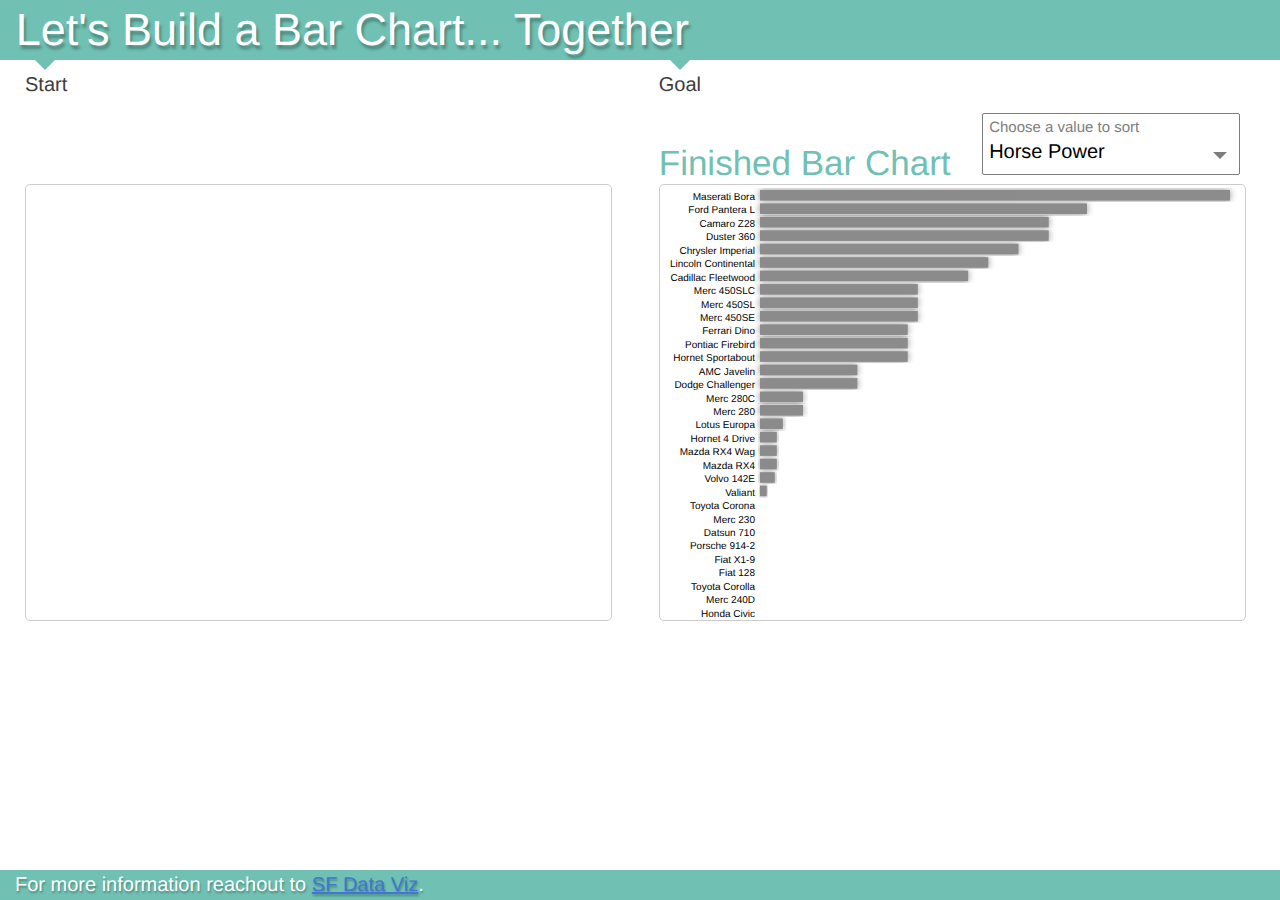
<file: bar-chart-together/index.html>
<!DOCTYPE html>
<html>
	<head>
		<meta charset="utf-8">
		<title>Let's Make a Bar Chart</title>

		<link rel="stylesheet" href="libs/cutestrap/css/cutestrap.css">
		<script type="text/javascript" src="libs/jquery-ui/external/jquery/jquery.js"></script>
		<script type="text/javascript" src="libs/d3-3.5.16/d3.min.js"></script>

		<style>
/* Great color palette:
   ["#35AD80", "#F9F9F9", "#272A2A", "#CACBCD", "#D1EADF", "#A6A4A6", "#A0CBBA"];

		Font ideas from:
		https://medium.com/@erikdkennedy/7-rules-for-creating-gorgeous-ui-part-2-430de537ba96#.luitojgsv
*/

			h1 {
				padding-left: .35em;
			}
			header {
				background-color: #70C1B3;
			}
			/* How the sticky footer works
			http://matthewjamestaylor.com/blog/keeping-footers-at-the-bottom-of-the-page
			*/
			#start-triangle {
				padding-left: 35px;
				display: inline-block;
				position: absolute;
			}
			#finish-triangle {
				padding-left: 670px;
				display: inline-block;
				position: absolute;
			}
			#container {
			   min-height:100%;
			   /* position:relative; */
			}
			#start {
				margin-left: 25px;
			}
			#goal h3 {
				padding: 34px 0px 5px 0px;
				color: #70C1B3;
			}
			.select {
		    width: 258px;
			}
			h6 {
				margin-top: 5px;
				padding: 5px 0px 15px 0px;
			}
			html,
			body {
			   margin:0;
			   padding:0;
			   height:100%;
			}
			header {
				background:#70C1B3;
				color: #fff;
				text-shadow: 2px 4px 3px rgba(0,0,0,0.3);
			}
			form {
				padding: 0px;
			}
			label {
				margin-bottom: 0px;
				padding-top: 0px;
			}
			footer {
				padding-left: 15px;
				position:absolute;
				bottom:0;
				width:100%;
				height:30px;   /* Height of the footer */
				background:#70C1B3;
				color: #fff;
				text-shadow: 1px 2px 2px rgba(0,0,0,0.3);
			}
		</style>
	</head>
	<body>
		<section id="container">

			<header>
				<h1>Let's Build a Bar Chart... Together</h1>
			</header>

			<body class="grid">

				<img id="start-triangle" src="images/triangle.svg">

				<img id="finish-triangle" src="images/triangle.svg">

				<section class="grid workspace">

					<div id="start" class="column">

						<div>
							<h6 style="padding-bottom: 84px">Start</h6>
						</div>

					</div>

					<div id="goal" class="column">

						<div class="column">
							<h6>Goal</h6>
						</div>

						<section class="grid">
							<div class="column">
								<h3>Finished Bar Chart</h3>
							</div>

							<div class="column">
								<!-- These are just like parameters in Tableau -->
								<form>

									<label class="select">
										<select  id="goalSelection" name="goalSelection">
											<option value="horsePower" selected>Horse Power</option>
											<option value="carburetors">Carburetors</option>
											<option value="cylinders">Cylinders</option>
											<option value="displacement">Displacement</option>
											<option value="gears">Gears</option>
											<option value="mpg">Miles per Gallon</option>
											<option value="qt">Quarter Mile</option>
											<option value="wt">Weight</option>
										</select>

										<span class="select__label" for="select">Choose a value to sort</span>
									</label>

								</form>

							</div>
						</section>

					</div>

				</section>

			</body>
			<footer>
				For more information reachout to <a href="mailto:SFdataviz@slalom.com">SF Data Viz</a>.
			</footer>
		</section>
</html>

		<script>

		// funPalette = ["#50514F", "#F25F5C", "#FFE066", "#247BA0", "#70C1B3"]

			// Bring in the select menu from the jQuery library
		  // $(function() {
		  //   $("#goalSelection").selectmenu();
		 	// });

		  // These variable will help up position the charts
			var margin = {top: 40, right: 15, bottom: 0, left: 100};
			var height = 475 - margin.top - margin.bottom;
			var width = 700 - margin.right - margin.left;
			var startSvg = d3.select("#start").append("svg")
				.attr("width", width)
				.attr("height", height)
				.style("border", "1px solid #ccc")
				.style("border-radius", "5px")
				.style("background-color", "#FFF");

			// Set the scales and axis
			var xScale = d3.scale.linear()
				.range([0, width - margin.right]);

			var xAxis = d3.svg.axis()
				.scale(xScale)
				.orient("bottom");

			var yScale = d3.scale.ordinal()
				.rangeBands([height - 5, 0	]);

			var yAxis = d3.svg.axis()
				.scale(yScale)
				.orient("left");

			// Append Goals Bar Chart
			var goalG = d3.select("#goal").append("svg")
					.attr("width", width)
					.attr("height", height)
					.style("border", "1px solid #ccc")
					.style("border-radius", "5px")
					.style("background-color", "#FFF");

			// ***** ADDING STYLE TO OUR SVG *****
		  // Pulled from http://www.visualcinnamon.com/2016/06/glow-filter-d3-visualization.html
			//Container for the gradients
			var defs = goalG.append("defs");
			//Filter for the outside glow
			var filter = defs.append("filter")
				.attr("id","glow");
			filter.append("feGaussianBlur")
				.attr("stdDeviation","3.5")
				.attr("result","coloredBlur");
			var feMerge = filter.append("feMerge");
			feMerge.append("feMergeNode")
				.attr("in","coloredBlur");
			feMerge.append("feMergeNode")
				.attr("in","SourceGraphic");

			// Load in the mtcars dataset
			d3.csv("mtcars.csv", function(data) {

				// Convert the strings to SVGs
				var mtcars = data.map(function(d) {

					return {
						car: d.car,
						mpg: +d.mpg,
						cylinders: +d.cyl,
						displacement: +d.disp,
						horsePower: +d.hp,
						weight: +d.wt,
						quarterMile: +d.qsec,
						gears: +d.gear,
						carburetors: +d.carb
					};

				});

				mtcars.sort(function(a,b) {
					return d3.ascending(a.horsePower,b.horsePower);
				});

				// Reset the scale and axis domains
				xScale
					.domain(d3.extent(mtcars, function(d) {
						return d.horsePower;
					}));

				yScale
					.domain(mtcars.map(function(d) {return d.car; }));

				// ENTER
				// Create new elements as needed
				var car = goalG.selectAll("rect")
					.data(mtcars, function(d) { return d.car; });

			  car
					.enter().append("rect")
					.attr("class", "bars")
					.attr("x", margin.left)
					.attr("y", function(d) { return yScale(d.car) + 5; })
					.attr("width", function(d) {
						if(xScale(d.horsePower) - margin.left < 0) {
							return 0;
						} else {
							return xScale(d.horsePower) - margin.left;
						}
					})
					.attr("height", function(d) { return height / data.length - 3; })
					//.style("fill", "red")
					.attr("opacity", ".45")
					.style("filter", "url(#glow)");

				var text = goalG.selectAll("text")
					.data(mtcars, function(d) { return d.car; });

			  text
					.enter().append("text")
					.attr("fill", "#000")
					.style("font-size", "10px")
					.attr("transform", function(d) {
						return "translate(" + (margin.left - 5) + "," + (yScale(d.car) + 15) + ")";
					})
					.text(function(d) { return d.car; })
					.attr("text-anchor", "end");

				function update(data, selection) {

					// Let's standardize our data structure
					var slimData = [];

					if(selection) {
						data.forEach(function(car) {
							slimData.push({
								car: car.car,
								value: car[selection]
							});
						});
					} else {
						data.forEach(function(car) {
							slimData.push({
								car: car.car,
								value: car.horsePower
							});
						});
					}

					slimData.sort(function(a,b) {
						return d3.ascending(a.value,b.value);
					});

					// Reset the scale and axis domains
					xScale
						.domain(d3.extent(slimData, function(d) {
							return d.value;
						}));

					yScale
						.domain(slimData.map(function(d) {return d.car; }));

				  car
				  	.data(slimData, function(d) { return d.car; })
				  	.transition()
				  	.duration(750)
						.attr("y", function(d) { return yScale(d.car) + 5; })
						.attr("width", function(d, i) {
							if(xScale(d.value) - margin.left < 0) {
								return 0;
							} else {
								return xScale(d.value) - margin.left;
							}
						});

					text
						.data(slimData, function(d) { return d.car; })
						.transition()
						.duration(750)
					.attr("transform", function(d) {
						return "translate(" + (margin.left - 5) + "," + (yScale(d.car) + 15) + ")";
					});

				}

				$("#goalSelection").on( "change", function() {

					switch($('#goalSelection :selected').text().toString().toLowerCase()) {
						case "miles per gallon":
							var selection = "mpg";
							break;
						case "horse power":
							var selection = "horsePower";
							break;
						case "quarter mile":
							var selection = "quarterMile";
							break;
						default:
							var selection = $('#goalSelection :selected').text().toString().toLowerCase();
					}

					update(mtcars, selection);

				});

			});

			</script>
		</body>
</html>
</file>
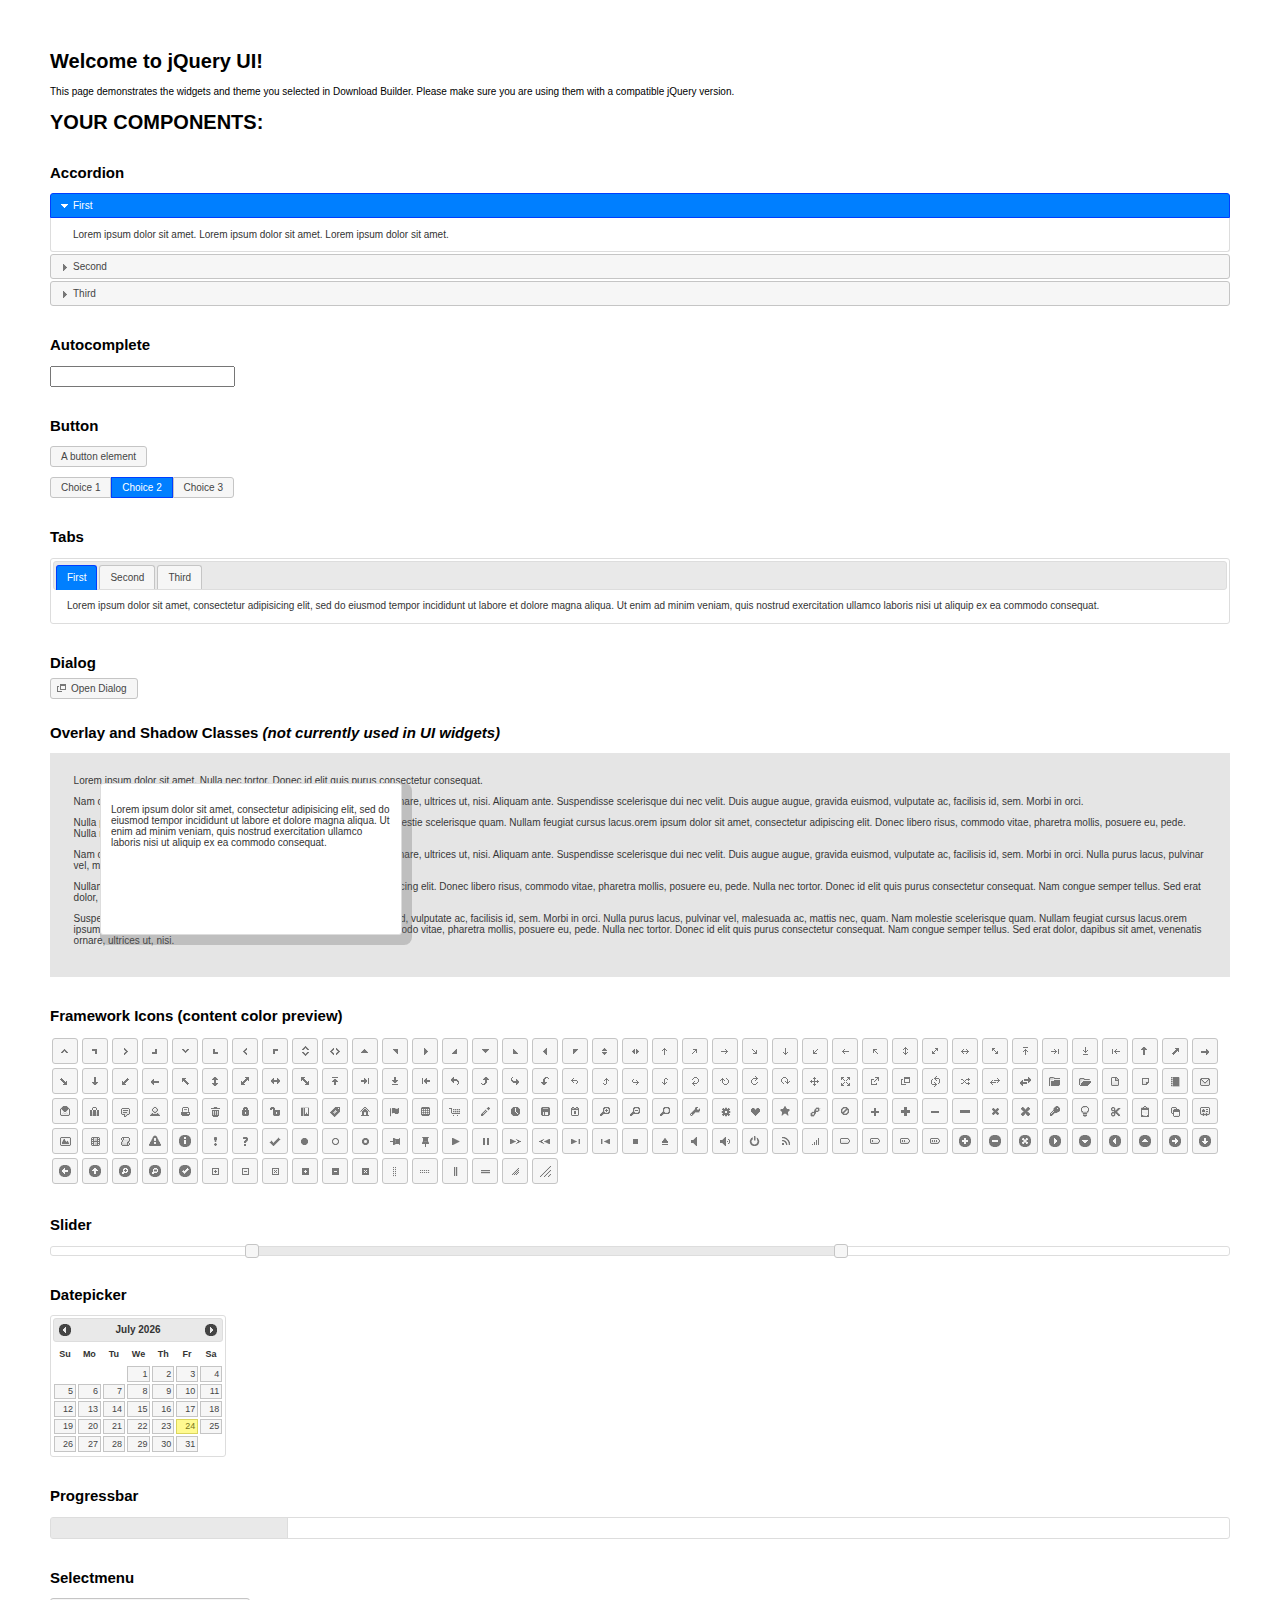
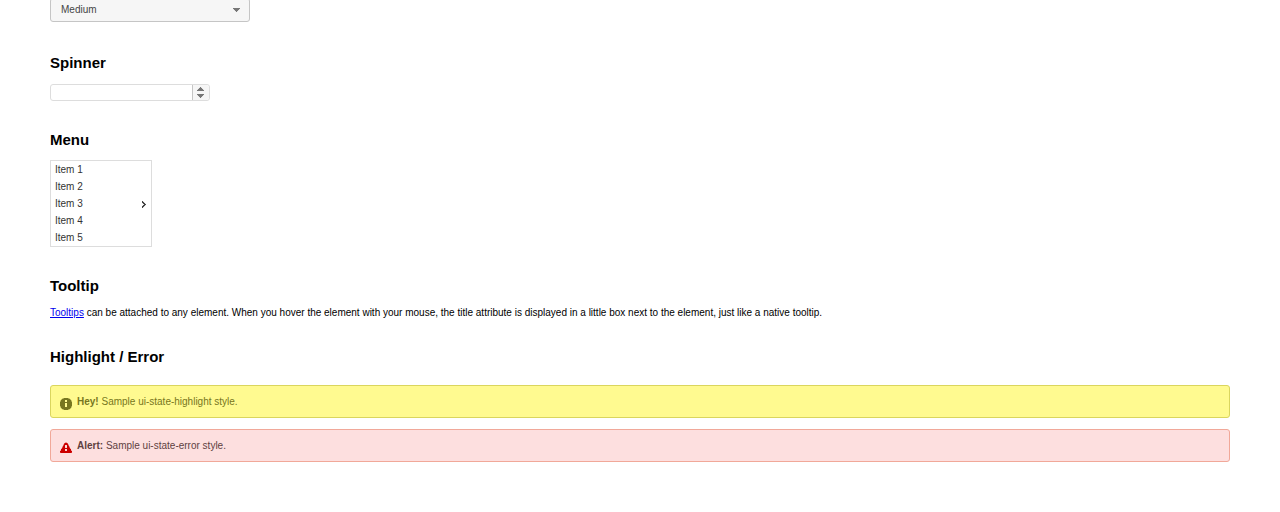
<file: bar-chart-together/libs/jquery-ui/index.html>
<!doctype html>
<html lang="us">
<head>
	<meta charset="utf-8">
	<title>jQuery UI Example Page</title>
	<link href="jquery-ui.css" rel="stylesheet">
	<style>
	body{
		font: 62.5% "Trebuchet MS", sans-serif;
		margin: 50px;
	}
	.demoHeaders {
		margin-top: 2em;
	}
	#dialog-link {
		padding: .4em 1em .4em 20px;
		text-decoration: none;
		position: relative;
	}
	#dialog-link span.ui-icon {
		margin: 0 5px 0 0;
		position: absolute;
		left: .2em;
		top: 50%;
		margin-top: -8px;
	}
	#icons {
		margin: 0;
		padding: 0;
	}
	#icons li {
		margin: 2px;
		position: relative;
		padding: 4px 0;
		cursor: pointer;
		float: left;
		list-style: none;
	}
	#icons span.ui-icon {
		float: left;
		margin: 0 4px;
	}
	.fakewindowcontain .ui-widget-overlay {
		position: absolute;
	}
	select {
		width: 200px;
	}
	</style>
</head>
<body>

<h1>Welcome to jQuery UI!</h1>

<div class="ui-widget">
	<p>This page demonstrates the widgets and theme you selected in Download Builder. Please make sure you are using them with a compatible jQuery version.</p>
</div>

<h1>YOUR COMPONENTS:</h1>


<!-- Accordion -->
<h2 class="demoHeaders">Accordion</h2>
<div id="accordion">
	<h3>First</h3>
	<div>Lorem ipsum dolor sit amet. Lorem ipsum dolor sit amet. Lorem ipsum dolor sit amet.</div>
	<h3>Second</h3>
	<div>Phasellus mattis tincidunt nibh.</div>
	<h3>Third</h3>
	<div>Nam dui erat, auctor a, dignissim quis.</div>
</div>



<!-- Autocomplete -->
<h2 class="demoHeaders">Autocomplete</h2>
<div>
	<input id="autocomplete" title="type &quot;a&quot;">
</div>



<!-- Button -->
<h2 class="demoHeaders">Button</h2>
<button id="button">A button element</button>
<form style="margin-top: 1em;">
	<div id="radioset">
		<input type="radio" id="radio1" name="radio"><label for="radio1">Choice 1</label>
		<input type="radio" id="radio2" name="radio" checked="checked"><label for="radio2">Choice 2</label>
		<input type="radio" id="radio3" name="radio"><label for="radio3">Choice 3</label>
	</div>
</form>



<!-- Tabs -->
<h2 class="demoHeaders">Tabs</h2>
<div id="tabs">
	<ul>
		<li><a href="#tabs-1">First</a></li>
		<li><a href="#tabs-2">Second</a></li>
		<li><a href="#tabs-3">Third</a></li>
	</ul>
	<div id="tabs-1">Lorem ipsum dolor sit amet, consectetur adipisicing elit, sed do eiusmod tempor incididunt ut labore et dolore magna aliqua. Ut enim ad minim veniam, quis nostrud exercitation ullamco laboris nisi ut aliquip ex ea commodo consequat.</div>
	<div id="tabs-2">Phasellus mattis tincidunt nibh. Cras orci urna, blandit id, pretium vel, aliquet ornare, felis. Maecenas scelerisque sem non nisl. Fusce sed lorem in enim dictum bibendum.</div>
	<div id="tabs-3">Nam dui erat, auctor a, dignissim quis, sollicitudin eu, felis. Pellentesque nisi urna, interdum eget, sagittis et, consequat vestibulum, lacus. Mauris porttitor ullamcorper augue.</div>
</div>



<!-- Dialog NOTE: Dialog is not generated by UI in this demo so it can be visually styled in themeroller-->
<h2 class="demoHeaders">Dialog</h2>
<p><a href="#" id="dialog-link" class="ui-state-default ui-corner-all"><span class="ui-icon ui-icon-newwin"></span>Open Dialog</a></p>

<h2 class="demoHeaders">Overlay and Shadow Classes <em>(not currently used in UI widgets)</em></h2>
<div style="position: relative; width: 96%; height: 200px; padding:1% 2%; overflow:hidden;" class="fakewindowcontain">
	<p>Lorem ipsum dolor sit amet,  Nulla nec tortor. Donec id elit quis purus consectetur consequat. </p><p>Nam congue semper tellus. Sed erat dolor, dapibus sit amet, venenatis ornare, ultrices ut, nisi. Aliquam ante. Suspendisse scelerisque dui nec velit. Duis augue augue, gravida euismod, vulputate ac, facilisis id, sem. Morbi in orci. </p><p>Nulla purus lacus, pulvinar vel, malesuada ac, mattis nec, quam. Nam molestie scelerisque quam. Nullam feugiat cursus lacus.orem ipsum dolor sit amet, consectetur adipiscing elit. Donec libero risus, commodo vitae, pharetra mollis, posuere eu, pede. Nulla nec tortor. Donec id elit quis purus consectetur consequat. </p><p>Nam congue semper tellus. Sed erat dolor, dapibus sit amet, venenatis ornare, ultrices ut, nisi. Aliquam ante. Suspendisse scelerisque dui nec velit. Duis augue augue, gravida euismod, vulputate ac, facilisis id, sem. Morbi in orci. Nulla purus lacus, pulvinar vel, malesuada ac, mattis nec, quam. Nam molestie scelerisque quam. </p><p>Nullam feugiat cursus lacus.orem ipsum dolor sit amet, consectetur adipiscing elit. Donec libero risus, commodo vitae, pharetra mollis, posuere eu, pede. Nulla nec tortor. Donec id elit quis purus consectetur consequat. Nam congue semper tellus. Sed erat dolor, dapibus sit amet, venenatis ornare, ultrices ut, nisi. Aliquam ante. </p><p>Suspendisse scelerisque dui nec velit. Duis augue augue, gravida euismod, vulputate ac, facilisis id, sem. Morbi in orci. Nulla purus lacus, pulvinar vel, malesuada ac, mattis nec, quam. Nam molestie scelerisque quam. Nullam feugiat cursus lacus.orem ipsum dolor sit amet, consectetur adipiscing elit. Donec libero risus, commodo vitae, pharetra mollis, posuere eu, pede. Nulla nec tortor. Donec id elit quis purus consectetur consequat. Nam congue semper tellus. Sed erat dolor, dapibus sit amet, venenatis ornare, ultrices ut, nisi. </p>

	<!-- ui-dialog -->
	<div class="ui-overlay"><div class="ui-widget-overlay"></div><div class="ui-widget-shadow ui-corner-all" style="width: 302px; height: 152px; position: absolute; left: 50px; top: 30px;"></div></div>
	<div style="position: absolute; width: 280px; height: 130px;left: 50px; top: 30px; padding: 10px;" class="ui-widget ui-widget-content ui-corner-all">
		<div class="ui-dialog-content ui-widget-content" style="background: none; border: 0;">
			<p>Lorem ipsum dolor sit amet, consectetur adipisicing elit, sed do eiusmod tempor incididunt ut labore et dolore magna aliqua. Ut enim ad minim veniam, quis nostrud exercitation ullamco laboris nisi ut aliquip ex ea commodo consequat.</p>
		</div>
	</div>

</div>

<!-- ui-dialog -->
<div id="dialog" title="Dialog Title">
	<p>Lorem ipsum dolor sit amet, consectetur adipisicing elit, sed do eiusmod tempor incididunt ut labore et dolore magna aliqua. Ut enim ad minim veniam, quis nostrud exercitation ullamco laboris nisi ut aliquip ex ea commodo consequat.</p>
</div>



<h2 class="demoHeaders">Framework Icons (content color preview)</h2>
<ul id="icons" class="ui-widget ui-helper-clearfix">
	<li class="ui-state-default ui-corner-all" title=".ui-icon-carat-1-n"><span class="ui-icon ui-icon-carat-1-n"></span></li>
	<li class="ui-state-default ui-corner-all" title=".ui-icon-carat-1-ne"><span class="ui-icon ui-icon-carat-1-ne"></span></li>
	<li class="ui-state-default ui-corner-all" title=".ui-icon-carat-1-e"><span class="ui-icon ui-icon-carat-1-e"></span></li>
	<li class="ui-state-default ui-corner-all" title=".ui-icon-carat-1-se"><span class="ui-icon ui-icon-carat-1-se"></span></li>
	<li class="ui-state-default ui-corner-all" title=".ui-icon-carat-1-s"><span class="ui-icon ui-icon-carat-1-s"></span></li>
	<li class="ui-state-default ui-corner-all" title=".ui-icon-carat-1-sw"><span class="ui-icon ui-icon-carat-1-sw"></span></li>
	<li class="ui-state-default ui-corner-all" title=".ui-icon-carat-1-w"><span class="ui-icon ui-icon-carat-1-w"></span></li>
	<li class="ui-state-default ui-corner-all" title=".ui-icon-carat-1-nw"><span class="ui-icon ui-icon-carat-1-nw"></span></li>
	<li class="ui-state-default ui-corner-all" title=".ui-icon-carat-2-n-s"><span class="ui-icon ui-icon-carat-2-n-s"></span></li>
	<li class="ui-state-default ui-corner-all" title=".ui-icon-carat-2-e-w"><span class="ui-icon ui-icon-carat-2-e-w"></span></li>
	<li class="ui-state-default ui-corner-all" title=".ui-icon-triangle-1-n"><span class="ui-icon ui-icon-triangle-1-n"></span></li>
	<li class="ui-state-default ui-corner-all" title=".ui-icon-triangle-1-ne"><span class="ui-icon ui-icon-triangle-1-ne"></span></li>
	<li class="ui-state-default ui-corner-all" title=".ui-icon-triangle-1-e"><span class="ui-icon ui-icon-triangle-1-e"></span></li>
	<li class="ui-state-default ui-corner-all" title=".ui-icon-triangle-1-se"><span class="ui-icon ui-icon-triangle-1-se"></span></li>
	<li class="ui-state-default ui-corner-all" title=".ui-icon-triangle-1-s"><span class="ui-icon ui-icon-triangle-1-s"></span></li>
	<li class="ui-state-default ui-corner-all" title=".ui-icon-triangle-1-sw"><span class="ui-icon ui-icon-triangle-1-sw"></span></li>
	<li class="ui-state-default ui-corner-all" title=".ui-icon-triangle-1-w"><span class="ui-icon ui-icon-triangle-1-w"></span></li>
	<li class="ui-state-default ui-corner-all" title=".ui-icon-triangle-1-nw"><span class="ui-icon ui-icon-triangle-1-nw"></span></li>
	<li class="ui-state-default ui-corner-all" title=".ui-icon-triangle-2-n-s"><span class="ui-icon ui-icon-triangle-2-n-s"></span></li>
	<li class="ui-state-default ui-corner-all" title=".ui-icon-triangle-2-e-w"><span class="ui-icon ui-icon-triangle-2-e-w"></span></li>
	<li class="ui-state-default ui-corner-all" title=".ui-icon-arrow-1-n"><span class="ui-icon ui-icon-arrow-1-n"></span></li>
	<li class="ui-state-default ui-corner-all" title=".ui-icon-arrow-1-ne"><span class="ui-icon ui-icon-arrow-1-ne"></span></li>
	<li class="ui-state-default ui-corner-all" title=".ui-icon-arrow-1-e"><span class="ui-icon ui-icon-arrow-1-e"></span></li>
	<li class="ui-state-default ui-corner-all" title=".ui-icon-arrow-1-se"><span class="ui-icon ui-icon-arrow-1-se"></span></li>
	<li class="ui-state-default ui-corner-all" title=".ui-icon-arrow-1-s"><span class="ui-icon ui-icon-arrow-1-s"></span></li>
	<li class="ui-state-default ui-corner-all" title=".ui-icon-arrow-1-sw"><span class="ui-icon ui-icon-arrow-1-sw"></span></li>
	<li class="ui-state-default ui-corner-all" title=".ui-icon-arrow-1-w"><span class="ui-icon ui-icon-arrow-1-w"></span></li>
	<li class="ui-state-default ui-corner-all" title=".ui-icon-arrow-1-nw"><span class="ui-icon ui-icon-arrow-1-nw"></span></li>
	<li class="ui-state-default ui-corner-all" title=".ui-icon-arrow-2-n-s"><span class="ui-icon ui-icon-arrow-2-n-s"></span></li>
	<li class="ui-state-default ui-corner-all" title=".ui-icon-arrow-2-ne-sw"><span class="ui-icon ui-icon-arrow-2-ne-sw"></span></li>
	<li class="ui-state-default ui-corner-all" title=".ui-icon-arrow-2-e-w"><span class="ui-icon ui-icon-arrow-2-e-w"></span></li>
	<li class="ui-state-default ui-corner-all" title=".ui-icon-arrow-2-se-nw"><span class="ui-icon ui-icon-arrow-2-se-nw"></span></li>
	<li class="ui-state-default ui-corner-all" title=".ui-icon-arrowstop-1-n"><span class="ui-icon ui-icon-arrowstop-1-n"></span></li>
	<li class="ui-state-default ui-corner-all" title=".ui-icon-arrowstop-1-e"><span class="ui-icon ui-icon-arrowstop-1-e"></span></li>
	<li class="ui-state-default ui-corner-all" title=".ui-icon-arrowstop-1-s"><span class="ui-icon ui-icon-arrowstop-1-s"></span></li>
	<li class="ui-state-default ui-corner-all" title=".ui-icon-arrowstop-1-w"><span class="ui-icon ui-icon-arrowstop-1-w"></span></li>
	<li class="ui-state-default ui-corner-all" title=".ui-icon-arrowthick-1-n"><span class="ui-icon ui-icon-arrowthick-1-n"></span></li>
	<li class="ui-state-default ui-corner-all" title=".ui-icon-arrowthick-1-ne"><span class="ui-icon ui-icon-arrowthick-1-ne"></span></li>
	<li class="ui-state-default ui-corner-all" title=".ui-icon-arrowthick-1-e"><span class="ui-icon ui-icon-arrowthick-1-e"></span></li>
	<li class="ui-state-default ui-corner-all" title=".ui-icon-arrowthick-1-se"><span class="ui-icon ui-icon-arrowthick-1-se"></span></li>
	<li class="ui-state-default ui-corner-all" title=".ui-icon-arrowthick-1-s"><span class="ui-icon ui-icon-arrowthick-1-s"></span></li>
	<li class="ui-state-default ui-corner-all" title=".ui-icon-arrowthick-1-sw"><span class="ui-icon ui-icon-arrowthick-1-sw"></span></li>
	<li class="ui-state-default ui-corner-all" title=".ui-icon-arrowthick-1-w"><span class="ui-icon ui-icon-arrowthick-1-w"></span></li>
	<li class="ui-state-default ui-corner-all" title=".ui-icon-arrowthick-1-nw"><span class="ui-icon ui-icon-arrowthick-1-nw"></span></li>
	<li class="ui-state-default ui-corner-all" title=".ui-icon-arrowthick-2-n-s"><span class="ui-icon ui-icon-arrowthick-2-n-s"></span></li>
	<li class="ui-state-default ui-corner-all" title=".ui-icon-arrowthick-2-ne-sw"><span class="ui-icon ui-icon-arrowthick-2-ne-sw"></span></li>
	<li class="ui-state-default ui-corner-all" title=".ui-icon-arrowthick-2-e-w"><span class="ui-icon ui-icon-arrowthick-2-e-w"></span></li>
	<li class="ui-state-default ui-corner-all" title=".ui-icon-arrowthick-2-se-nw"><span class="ui-icon ui-icon-arrowthick-2-se-nw"></span></li>
	<li class="ui-state-default ui-corner-all" title=".ui-icon-arrowthickstop-1-n"><span class="ui-icon ui-icon-arrowthickstop-1-n"></span></li>
	<li class="ui-state-default ui-corner-all" title=".ui-icon-arrowthickstop-1-e"><span class="ui-icon ui-icon-arrowthickstop-1-e"></span></li>
	<li class="ui-state-default ui-corner-all" title=".ui-icon-arrowthickstop-1-s"><span class="ui-icon ui-icon-arrowthickstop-1-s"></span></li>
	<li class="ui-state-default ui-corner-all" title=".ui-icon-arrowthickstop-1-w"><span class="ui-icon ui-icon-arrowthickstop-1-w"></span></li>
	<li class="ui-state-default ui-corner-all" title=".ui-icon-arrowreturnthick-1-w"><span class="ui-icon ui-icon-arrowreturnthick-1-w"></span></li>
	<li class="ui-state-default ui-corner-all" title=".ui-icon-arrowreturnthick-1-n"><span class="ui-icon ui-icon-arrowreturnthick-1-n"></span></li>
	<li class="ui-state-default ui-corner-all" title=".ui-icon-arrowreturnthick-1-e"><span class="ui-icon ui-icon-arrowreturnthick-1-e"></span></li>
	<li class="ui-state-default ui-corner-all" title=".ui-icon-arrowreturnthick-1-s"><span class="ui-icon ui-icon-arrowreturnthick-1-s"></span></li>
	<li class="ui-state-default ui-corner-all" title=".ui-icon-arrowreturn-1-w"><span class="ui-icon ui-icon-arrowreturn-1-w"></span></li>
	<li class="ui-state-default ui-corner-all" title=".ui-icon-arrowreturn-1-n"><span class="ui-icon ui-icon-arrowreturn-1-n"></span></li>
	<li class="ui-state-default ui-corner-all" title=".ui-icon-arrowreturn-1-e"><span class="ui-icon ui-icon-arrowreturn-1-e"></span></li>
	<li class="ui-state-default ui-corner-all" title=".ui-icon-arrowreturn-1-s"><span class="ui-icon ui-icon-arrowreturn-1-s"></span></li>
	<li class="ui-state-default ui-corner-all" title=".ui-icon-arrowrefresh-1-w"><span class="ui-icon ui-icon-arrowrefresh-1-w"></span></li>
	<li class="ui-state-default ui-corner-all" title=".ui-icon-arrowrefresh-1-n"><span class="ui-icon ui-icon-arrowrefresh-1-n"></span></li>
	<li class="ui-state-default ui-corner-all" title=".ui-icon-arrowrefresh-1-e"><span class="ui-icon ui-icon-arrowrefresh-1-e"></span></li>
	<li class="ui-state-default ui-corner-all" title=".ui-icon-arrowrefresh-1-s"><span class="ui-icon ui-icon-arrowrefresh-1-s"></span></li>
	<li class="ui-state-default ui-corner-all" title=".ui-icon-arrow-4"><span class="ui-icon ui-icon-arrow-4"></span></li>
	<li class="ui-state-default ui-corner-all" title=".ui-icon-arrow-4-diag"><span class="ui-icon ui-icon-arrow-4-diag"></span></li>
	<li class="ui-state-default ui-corner-all" title=".ui-icon-extlink"><span class="ui-icon ui-icon-extlink"></span></li>
	<li class="ui-state-default ui-corner-all" title=".ui-icon-newwin"><span class="ui-icon ui-icon-newwin"></span></li>
	<li class="ui-state-default ui-corner-all" title=".ui-icon-refresh"><span class="ui-icon ui-icon-refresh"></span></li>
	<li class="ui-state-default ui-corner-all" title=".ui-icon-shuffle"><span class="ui-icon ui-icon-shuffle"></span></li>
	<li class="ui-state-default ui-corner-all" title=".ui-icon-transfer-e-w"><span class="ui-icon ui-icon-transfer-e-w"></span></li>
	<li class="ui-state-default ui-corner-all" title=".ui-icon-transferthick-e-w"><span class="ui-icon ui-icon-transferthick-e-w"></span></li>
	<li class="ui-state-default ui-corner-all" title=".ui-icon-folder-collapsed"><span class="ui-icon ui-icon-folder-collapsed"></span></li>
	<li class="ui-state-default ui-corner-all" title=".ui-icon-folder-open"><span class="ui-icon ui-icon-folder-open"></span></li>
	<li class="ui-state-default ui-corner-all" title=".ui-icon-document"><span class="ui-icon ui-icon-document"></span></li>
	<li class="ui-state-default ui-corner-all" title=".ui-icon-document-b"><span class="ui-icon ui-icon-document-b"></span></li>
	<li class="ui-state-default ui-corner-all" title=".ui-icon-note"><span class="ui-icon ui-icon-note"></span></li>
	<li class="ui-state-default ui-corner-all" title=".ui-icon-mail-closed"><span class="ui-icon ui-icon-mail-closed"></span></li>
	<li class="ui-state-default ui-corner-all" title=".ui-icon-mail-open"><span class="ui-icon ui-icon-mail-open"></span></li>
	<li class="ui-state-default ui-corner-all" title=".ui-icon-suitcase"><span class="ui-icon ui-icon-suitcase"></span></li>
	<li class="ui-state-default ui-corner-all" title=".ui-icon-comment"><span class="ui-icon ui-icon-comment"></span></li>
	<li class="ui-state-default ui-corner-all" title=".ui-icon-person"><span class="ui-icon ui-icon-person"></span></li>
	<li class="ui-state-default ui-corner-all" title=".ui-icon-print"><span class="ui-icon ui-icon-print"></span></li>
	<li class="ui-state-default ui-corner-all" title=".ui-icon-trash"><span class="ui-icon ui-icon-trash"></span></li>
	<li class="ui-state-default ui-corner-all" title=".ui-icon-locked"><span class="ui-icon ui-icon-locked"></span></li>
	<li class="ui-state-default ui-corner-all" title=".ui-icon-unlocked"><span class="ui-icon ui-icon-unlocked"></span></li>
	<li class="ui-state-default ui-corner-all" title=".ui-icon-bookmark"><span class="ui-icon ui-icon-bookmark"></span></li>
	<li class="ui-state-default ui-corner-all" title=".ui-icon-tag"><span class="ui-icon ui-icon-tag"></span></li>
	<li class="ui-state-default ui-corner-all" title=".ui-icon-home"><span class="ui-icon ui-icon-home"></span></li>
	<li class="ui-state-default ui-corner-all" title=".ui-icon-flag"><span class="ui-icon ui-icon-flag"></span></li>
	<li class="ui-state-default ui-corner-all" title=".ui-icon-calculator"><span class="ui-icon ui-icon-calculator"></span></li>
	<li class="ui-state-default ui-corner-all" title=".ui-icon-cart"><span class="ui-icon ui-icon-cart"></span></li>
	<li class="ui-state-default ui-corner-all" title=".ui-icon-pencil"><span class="ui-icon ui-icon-pencil"></span></li>
	<li class="ui-state-default ui-corner-all" title=".ui-icon-clock"><span class="ui-icon ui-icon-clock"></span></li>
	<li class="ui-state-default ui-corner-all" title=".ui-icon-disk"><span class="ui-icon ui-icon-disk"></span></li>
	<li class="ui-state-default ui-corner-all" title=".ui-icon-calendar"><span class="ui-icon ui-icon-calendar"></span></li>
	<li class="ui-state-default ui-corner-all" title=".ui-icon-zoomin"><span class="ui-icon ui-icon-zoomin"></span></li>
	<li class="ui-state-default ui-corner-all" title=".ui-icon-zoomout"><span class="ui-icon ui-icon-zoomout"></span></li>
	<li class="ui-state-default ui-corner-all" title=".ui-icon-search"><span class="ui-icon ui-icon-search"></span></li>
	<li class="ui-state-default ui-corner-all" title=".ui-icon-wrench"><span class="ui-icon ui-icon-wrench"></span></li>
	<li class="ui-state-default ui-corner-all" title=".ui-icon-gear"><span class="ui-icon ui-icon-gear"></span></li>
	<li class="ui-state-default ui-corner-all" title=".ui-icon-heart"><span class="ui-icon ui-icon-heart"></span></li>
	<li class="ui-state-default ui-corner-all" title=".ui-icon-star"><span class="ui-icon ui-icon-star"></span></li>
	<li class="ui-state-default ui-corner-all" title=".ui-icon-link"><span class="ui-icon ui-icon-link"></span></li>
	<li class="ui-state-default ui-corner-all" title=".ui-icon-cancel"><span class="ui-icon ui-icon-cancel"></span></li>
	<li class="ui-state-default ui-corner-all" title=".ui-icon-plus"><span class="ui-icon ui-icon-plus"></span></li>
	<li class="ui-state-default ui-corner-all" title=".ui-icon-plusthick"><span class="ui-icon ui-icon-plusthick"></span></li>
	<li class="ui-state-default ui-corner-all" title=".ui-icon-minus"><span class="ui-icon ui-icon-minus"></span></li>
	<li class="ui-state-default ui-corner-all" title=".ui-icon-minusthick"><span class="ui-icon ui-icon-minusthick"></span></li>
	<li class="ui-state-default ui-corner-all" title=".ui-icon-close"><span class="ui-icon ui-icon-close"></span></li>
	<li class="ui-state-default ui-corner-all" title=".ui-icon-closethick"><span class="ui-icon ui-icon-closethick"></span></li>
	<li class="ui-state-default ui-corner-all" title=".ui-icon-key"><span class="ui-icon ui-icon-key"></span></li>
	<li class="ui-state-default ui-corner-all" title=".ui-icon-lightbulb"><span class="ui-icon ui-icon-lightbulb"></span></li>
	<li class="ui-state-default ui-corner-all" title=".ui-icon-scissors"><span class="ui-icon ui-icon-scissors"></span></li>
	<li class="ui-state-default ui-corner-all" title=".ui-icon-clipboard"><span class="ui-icon ui-icon-clipboard"></span></li>
	<li class="ui-state-default ui-corner-all" title=".ui-icon-copy"><span class="ui-icon ui-icon-copy"></span></li>
	<li class="ui-state-default ui-corner-all" title=".ui-icon-contact"><span class="ui-icon ui-icon-contact"></span></li>
	<li class="ui-state-default ui-corner-all" title=".ui-icon-image"><span class="ui-icon ui-icon-image"></span></li>
	<li class="ui-state-default ui-corner-all" title=".ui-icon-video"><span class="ui-icon ui-icon-video"></span></li>
	<li class="ui-state-default ui-corner-all" title=".ui-icon-script"><span class="ui-icon ui-icon-script"></span></li>
	<li class="ui-state-default ui-corner-all" title=".ui-icon-alert"><span class="ui-icon ui-icon-alert"></span></li>
	<li class="ui-state-default ui-corner-all" title=".ui-icon-info"><span class="ui-icon ui-icon-info"></span></li>
	<li class="ui-state-default ui-corner-all" title=".ui-icon-notice"><span class="ui-icon ui-icon-notice"></span></li>
	<li class="ui-state-default ui-corner-all" title=".ui-icon-help"><span class="ui-icon ui-icon-help"></span></li>
	<li class="ui-state-default ui-corner-all" title=".ui-icon-check"><span class="ui-icon ui-icon-check"></span></li>
	<li class="ui-state-default ui-corner-all" title=".ui-icon-bullet"><span class="ui-icon ui-icon-bullet"></span></li>
	<li class="ui-state-default ui-corner-all" title=".ui-icon-radio-off"><span class="ui-icon ui-icon-radio-off"></span></li>
	<li class="ui-state-default ui-corner-all" title=".ui-icon-radio-on"><span class="ui-icon ui-icon-radio-on"></span></li>
	<li class="ui-state-default ui-corner-all" title=".ui-icon-pin-w"><span class="ui-icon ui-icon-pin-w"></span></li>
	<li class="ui-state-default ui-corner-all" title=".ui-icon-pin-s"><span class="ui-icon ui-icon-pin-s"></span></li>
	<li class="ui-state-default ui-corner-all" title=".ui-icon-play"><span class="ui-icon ui-icon-play"></span></li>
	<li class="ui-state-default ui-corner-all" title=".ui-icon-pause"><span class="ui-icon ui-icon-pause"></span></li>
	<li class="ui-state-default ui-corner-all" title=".ui-icon-seek-next"><span class="ui-icon ui-icon-seek-next"></span></li>
	<li class="ui-state-default ui-corner-all" title=".ui-icon-seek-prev"><span class="ui-icon ui-icon-seek-prev"></span></li>
	<li class="ui-state-default ui-corner-all" title=".ui-icon-seek-end"><span class="ui-icon ui-icon-seek-end"></span></li>
	<li class="ui-state-default ui-corner-all" title=".ui-icon-seek-first"><span class="ui-icon ui-icon-seek-first"></span></li>
	<li class="ui-state-default ui-corner-all" title=".ui-icon-stop"><span class="ui-icon ui-icon-stop"></span></li>
	<li class="ui-state-default ui-corner-all" title=".ui-icon-eject"><span class="ui-icon ui-icon-eject"></span></li>
	<li class="ui-state-default ui-corner-all" title=".ui-icon-volume-off"><span class="ui-icon ui-icon-volume-off"></span></li>
	<li class="ui-state-default ui-corner-all" title=".ui-icon-volume-on"><span class="ui-icon ui-icon-volume-on"></span></li>
	<li class="ui-state-default ui-corner-all" title=".ui-icon-power"><span class="ui-icon ui-icon-power"></span></li>
	<li class="ui-state-default ui-corner-all" title=".ui-icon-signal-diag"><span class="ui-icon ui-icon-signal-diag"></span></li>
	<li class="ui-state-default ui-corner-all" title=".ui-icon-signal"><span class="ui-icon ui-icon-signal"></span></li>
	<li class="ui-state-default ui-corner-all" title=".ui-icon-battery-0"><span class="ui-icon ui-icon-battery-0"></span></li>
	<li class="ui-state-default ui-corner-all" title=".ui-icon-battery-1"><span class="ui-icon ui-icon-battery-1"></span></li>
	<li class="ui-state-default ui-corner-all" title=".ui-icon-battery-2"><span class="ui-icon ui-icon-battery-2"></span></li>
	<li class="ui-state-default ui-corner-all" title=".ui-icon-battery-3"><span class="ui-icon ui-icon-battery-3"></span></li>
	<li class="ui-state-default ui-corner-all" title=".ui-icon-circle-plus"><span class="ui-icon ui-icon-circle-plus"></span></li>
	<li class="ui-state-default ui-corner-all" title=".ui-icon-circle-minus"><span class="ui-icon ui-icon-circle-minus"></span></li>
	<li class="ui-state-default ui-corner-all" title=".ui-icon-circle-close"><span class="ui-icon ui-icon-circle-close"></span></li>
	<li class="ui-state-default ui-corner-all" title=".ui-icon-circle-triangle-e"><span class="ui-icon ui-icon-circle-triangle-e"></span></li>
	<li class="ui-state-default ui-corner-all" title=".ui-icon-circle-triangle-s"><span class="ui-icon ui-icon-circle-triangle-s"></span></li>
	<li class="ui-state-default ui-corner-all" title=".ui-icon-circle-triangle-w"><span class="ui-icon ui-icon-circle-triangle-w"></span></li>
	<li class="ui-state-default ui-corner-all" title=".ui-icon-circle-triangle-n"><span class="ui-icon ui-icon-circle-triangle-n"></span></li>
	<li class="ui-state-default ui-corner-all" title=".ui-icon-circle-arrow-e"><span class="ui-icon ui-icon-circle-arrow-e"></span></li>
	<li class="ui-state-default ui-corner-all" title=".ui-icon-circle-arrow-s"><span class="ui-icon ui-icon-circle-arrow-s"></span></li>
	<li class="ui-state-default ui-corner-all" title=".ui-icon-circle-arrow-w"><span class="ui-icon ui-icon-circle-arrow-w"></span></li>
	<li class="ui-state-default ui-corner-all" title=".ui-icon-circle-arrow-n"><span class="ui-icon ui-icon-circle-arrow-n"></span></li>
	<li class="ui-state-default ui-corner-all" title=".ui-icon-circle-zoomin"><span class="ui-icon ui-icon-circle-zoomin"></span></li>
	<li class="ui-state-default ui-corner-all" title=".ui-icon-circle-zoomout"><span class="ui-icon ui-icon-circle-zoomout"></span></li>
	<li class="ui-state-default ui-corner-all" title=".ui-icon-circle-check"><span class="ui-icon ui-icon-circle-check"></span></li>
	<li class="ui-state-default ui-corner-all" title=".ui-icon-circlesmall-plus"><span class="ui-icon ui-icon-circlesmall-plus"></span></li>
	<li class="ui-state-default ui-corner-all" title=".ui-icon-circlesmall-minus"><span class="ui-icon ui-icon-circlesmall-minus"></span></li>
	<li class="ui-state-default ui-corner-all" title=".ui-icon-circlesmall-close"><span class="ui-icon ui-icon-circlesmall-close"></span></li>
	<li class="ui-state-default ui-corner-all" title=".ui-icon-squaresmall-plus"><span class="ui-icon ui-icon-squaresmall-plus"></span></li>
	<li class="ui-state-default ui-corner-all" title=".ui-icon-squaresmall-minus"><span class="ui-icon ui-icon-squaresmall-minus"></span></li>
	<li class="ui-state-default ui-corner-all" title=".ui-icon-squaresmall-close"><span class="ui-icon ui-icon-squaresmall-close"></span></li>
	<li class="ui-state-default ui-corner-all" title=".ui-icon-grip-dotted-vertical"><span class="ui-icon ui-icon-grip-dotted-vertical"></span></li>
	<li class="ui-state-default ui-corner-all" title=".ui-icon-grip-dotted-horizontal"><span class="ui-icon ui-icon-grip-dotted-horizontal"></span></li>
	<li class="ui-state-default ui-corner-all" title=".ui-icon-grip-solid-vertical"><span class="ui-icon ui-icon-grip-solid-vertical"></span></li>
	<li class="ui-state-default ui-corner-all" title=".ui-icon-grip-solid-horizontal"><span class="ui-icon ui-icon-grip-solid-horizontal"></span></li>
	<li class="ui-state-default ui-corner-all" title=".ui-icon-gripsmall-diagonal-se"><span class="ui-icon ui-icon-gripsmall-diagonal-se"></span></li>
	<li class="ui-state-default ui-corner-all" title=".ui-icon-grip-diagonal-se"><span class="ui-icon ui-icon-grip-diagonal-se"></span></li>
</ul>


<!-- Slider -->
<h2 class="demoHeaders">Slider</h2>
<div id="slider"></div>



<!-- Datepicker -->
<h2 class="demoHeaders">Datepicker</h2>
<div id="datepicker"></div>



<!-- Progressbar -->
<h2 class="demoHeaders">Progressbar</h2>
<div id="progressbar"></div>



<!-- Progressbar -->
<h2 class="demoHeaders">Selectmenu</h2>
<select id="selectmenu">
	<option>Slower</option>
	<option>Slow</option>
	<option selected="selected">Medium</option>
	<option>Fast</option>
	<option>Faster</option>
</select>



<!-- Spinner -->
<h2 class="demoHeaders">Spinner</h2>
<input id="spinner">



<!-- Menu -->
<h2 class="demoHeaders">Menu</h2>
<ul style="width:100px;" id="menu">
	<li>Item 1</li>
	<li>Item 2</li>
	<li>Item 3
		<ul>
			<li>Item 3-1</li>
			<li>Item 3-2</li>
			<li>Item 3-3</li>
			<li>Item 3-4</li>
			<li>Item 3-5</li>
		</ul>
	</li>
	<li>Item 4</li>
	<li>Item 5</li>
</ul>



<!-- Tooltip -->
<h2 class="demoHeaders">Tooltip</h2>
<p id="tooltip">
	<a href="#" title="That&apos;s what this widget is">Tooltips</a> can be attached to any element. When you hover
the element with your mouse, the title attribute is displayed in a little box next to the element, just like a native tooltip.
</p>


<!-- Highlight / Error -->
<h2 class="demoHeaders">Highlight / Error</h2>
<div class="ui-widget">
	<div class="ui-state-highlight ui-corner-all" style="margin-top: 20px; padding: 0 .7em;">
		<p><span class="ui-icon ui-icon-info" style="float: left; margin-right: .3em;"></span>
		<strong>Hey!</strong> Sample ui-state-highlight style.</p>
	</div>
</div>
<br>
<div class="ui-widget">
	<div class="ui-state-error ui-corner-all" style="padding: 0 .7em;">
		<p><span class="ui-icon ui-icon-alert" style="float: left; margin-right: .3em;"></span>
		<strong>Alert:</strong> Sample ui-state-error style.</p>
	</div>
</div>

<script src="external/jquery/jquery.js"></script>
<script src="jquery-ui.js"></script>
<script>

$( "#accordion" ).accordion();



var availableTags = [
	"ActionScript",
	"AppleScript",
	"Asp",
	"BASIC",
	"C",
	"C++",
	"Clojure",
	"COBOL",
	"ColdFusion",
	"Erlang",
	"Fortran",
	"Groovy",
	"Haskell",
	"Java",
	"JavaScript",
	"Lisp",
	"Perl",
	"PHP",
	"Python",
	"Ruby",
	"Scala",
	"Scheme"
];
$( "#autocomplete" ).autocomplete({
	source: availableTags
});



$( "#button" ).button();
$( "#radioset" ).buttonset();



$( "#tabs" ).tabs();



$( "#dialog" ).dialog({
	autoOpen: false,
	width: 400,
	buttons: [
		{
			text: "Ok",
			click: function() {
				$( this ).dialog( "close" );
			}
		},
		{
			text: "Cancel",
			click: function() {
				$( this ).dialog( "close" );
			}
		}
	]
});

// Link to open the dialog
$( "#dialog-link" ).click(function( event ) {
	$( "#dialog" ).dialog( "open" );
	event.preventDefault();
});



$( "#datepicker" ).datepicker({
	inline: true
});



$( "#slider" ).slider({
	range: true,
	values: [ 17, 67 ]
});



$( "#progressbar" ).progressbar({
	value: 20
});



$( "#spinner" ).spinner();



$( "#menu" ).menu();



$( "#tooltip" ).tooltip();



$( "#selectmenu" ).selectmenu();


// Hover states on the static widgets
$( "#dialog-link, #icons li" ).hover(
	function() {
		$( this ).addClass( "ui-state-hover" );
	},
	function() {
		$( this ).removeClass( "ui-state-hover" );
	}
);
</script>
</body>
</html>
</file>
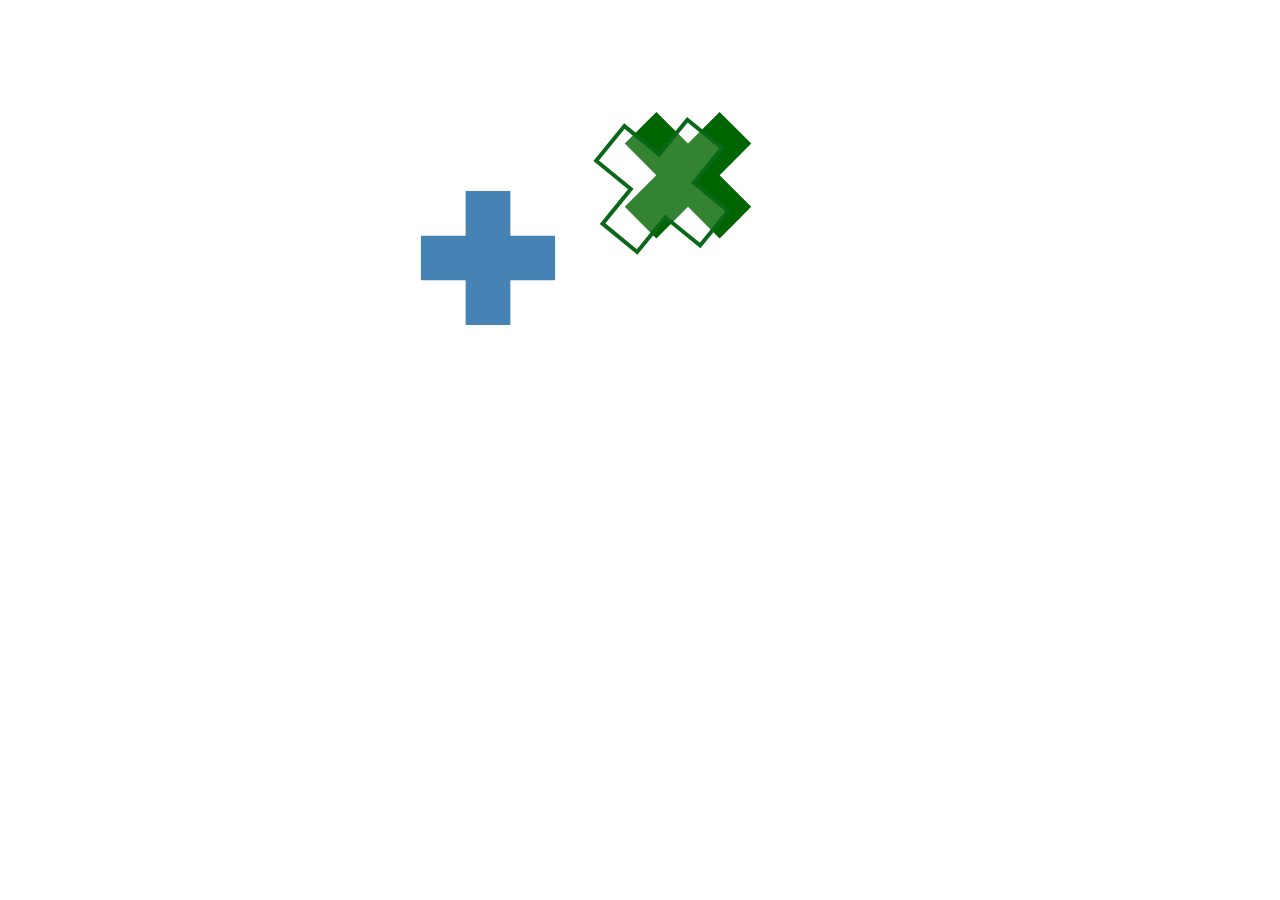
<file: bar-chart-together/libs/d3-3.5.16/test/math/transform-rotate-origin-test.html>
<!DOCTYPE html>
<meta charset="utf-8">
<body>
<script src="../../d3.js"></script>
<script>

var width = 960,
    height = 500;

var cross = d3.svg.symbol()
    .type("cross")
    .size(10000);

var svg = d3.select("body").append("svg")
    .attr("width", width)
    .attr("height", height)
  .append("g")
    .attr("transform", "translate(" + (width / 2) + "," + (height / 2) + ")");

svg.append("path")
    .style("fill", "steelblue")
    .attr("d", cross);

svg.append("path")
    .style("fill", "darkgreen")
    .attr("d", cross)
    .attr("transform", "rotate(45 200,200)");

svg.append("path")
    .style("fill", "white")
    .style("fill-opacity", 0.2)
    .style("stroke", "steelblue")
    .style("stroke-width", "4px")
    .attr("d", cross)
  .transition()
    .duration(1000)
    .style("stroke", "darkgreen")
    .attr("transform", "rotate(45 200,200)");

</script>
</file>
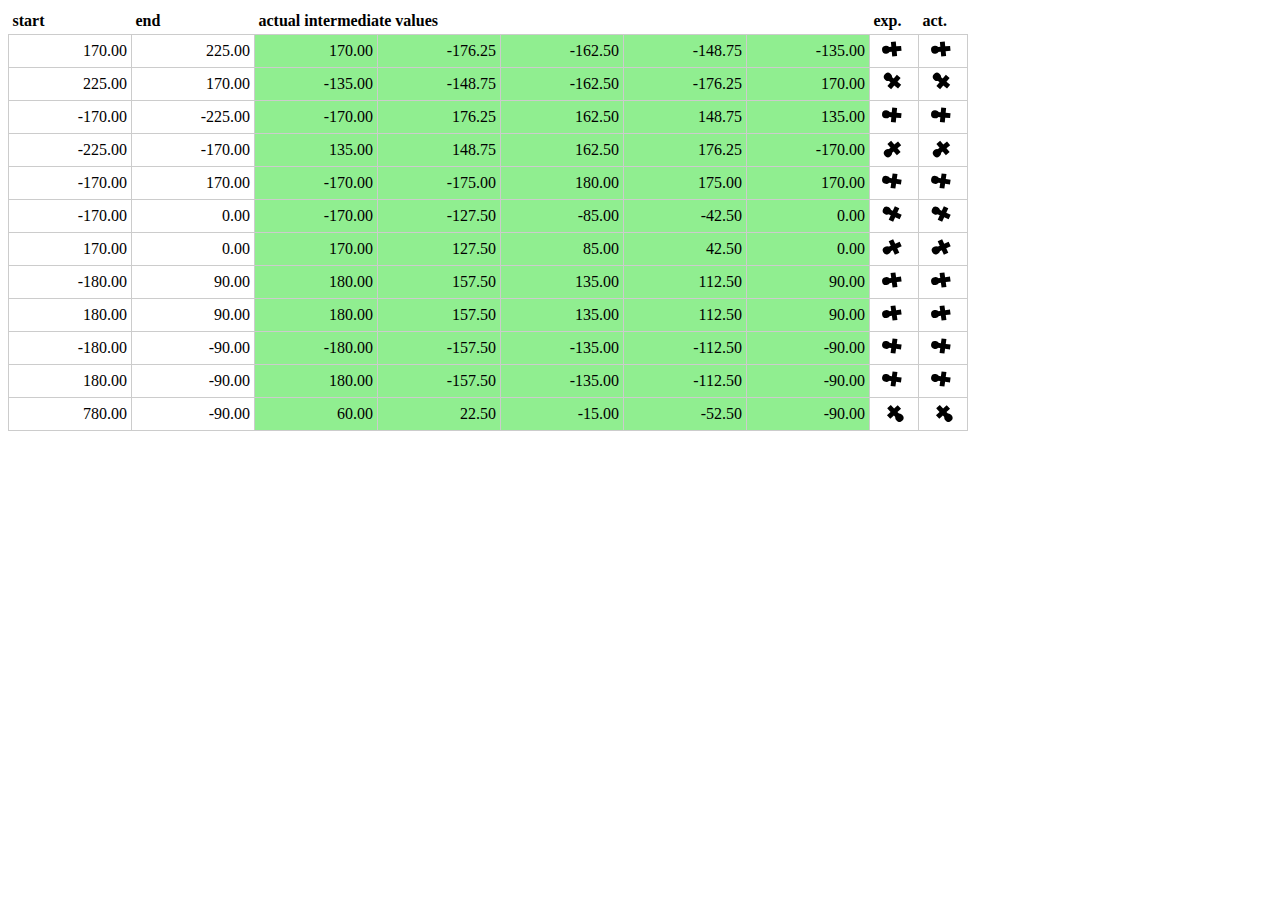
<file: bar-chart-together/libs/d3-3.5.16/test/math/transform-rotate-test.html>
<!DOCTYPE html>
<meta charset="utf-8">
<style>

table {
  width: 960px;
  border-spacing: 0;
  border-collapse: collapse;
}

th, td {
  padding: 4px;
}

th {
  text-align: left;
}

td {
  border: solid 1px #ccc;
  text-align: right;
}

td.fail {
  background: lightcoral;
}

td.success {
  background: lightgreen;
}

</style>
<table>
  <thead>
    <th>start</th>
    <th>end</th>
    <th colspan=5>actual intermediate values</th>
    <th>exp.</th>
    <th>act.</th>
  </thead>
  <tbody>
  </tbody>
</table>
<script src="../../d3.js"></script>
<script>

var format = d3.format(",.2f");

var tests = [
  {start:  170, end:  225, expected: [ 170.00, -176.25, -162.50, -148.75, -135.00]},
  {start:  225, end:  170, expected: [-135.00, -148.75, -162.50, -176.25,  170.00]},
  {start: -170, end: -225, expected: [-170.00,  176.25,  162.50,  148.75,  135.00]},
  {start: -225, end: -170, expected: [ 135.00,  148.75,  162.50,  176.25, -170.00]},
  {start: -170, end:  170, expected: [-170.00, -175.00,  180.00,  175.00,  170.00]},
  {start: -170, end:    0, expected: [-170.00, -127.50,  -85.00,  -42.50,    0.00]},
  {start:  170, end:    0, expected: [ 170.00,  127.50,   85.00,   42.50,    0.00]},
  {start: -180, end:   90, expected: [ 180.00,  157.50,  135.00,  112.50,   90.00]},
  {start:  180, end:   90, expected: [ 180.00,  157.50,  135.00,  112.50,   90.00]},
  {start: -180, end:  -90, expected: [-180.00, -157.50, -135.00, -112.50,  -90.00]},
  {start:  180, end:  -90, expected: [ 180.00, -157.50, -135.00, -112.50,  -90.00]},
  {start:  780, end:  -90, expected: [  60.00,  22.50,  -15.00,   -52.50,  -90.00]}
];

var tr = d3.select("tbody").selectAll("tr")
    .data(tests)
  .enter().append("tr");

tr.append("td")
    .text(function(d) { return format(d.start); });

tr.append("td")
    .text(function(d) { return format(d.end); });

tr.selectAll(".actual")
    .data(function(d) {
      var interpolate = d3.interpolateTransform("rotate(" + d.start + ")", "rotate(" + d.end + ")");
      return d.expected.map(function(expected, i) {
        return {
          expected: expected,
          actual: d3.transform(interpolate(i / 4)).rotate
        };
      });
    })
  .enter().append("td")
    .text(function(d, i) { return format(d.actual); })
    .attr("class", function(d) { return Math.abs(d.actual - d.expected) < 0.01 ? "success" : "fail"; });

var ga = tr.append("td").attr("width", 40).append("svg")
    .attr("width", 40)
    .attr("height", 20)
  .append("g")
    .attr("transform", "translate(20,10)")
  .append("g")
    .each(animateExpected);

ga.append("path")
    .attr("d", d3.svg.symbol().type("cross").size(120));

ga.append("circle")
    .attr("cx", 8)
    .attr("r", 4);

var gb = tr.append("td").attr("width", 40).append("svg")
    .attr("width", 40)
    .attr("height", 20)
  .append("g")
    .attr("transform", "translate(20,10)")
  .append("g")
    .each(animateActual);

gb.append("path")
    .attr("d", d3.svg.symbol().type("cross").size(120));

gb.append("circle")
    .attr("cx", 8)
    .attr("r", 4);

function animateExpected(d) {
  d3.select(this).transition()
      .duration(2500)
      .attrTween("transform", function(d) {
        var a = d.start % 360, b = d.end % 360;
        if (a - b > 180) b += 360; else if (b - a > 180) a += 360; // shortest path
        return d3.interpolateString("rotate(" + a + ")", "rotate(" + b + ")");
      })
      .each("end", animateExpected);
}

function animateActual(d) {
  d3.select(this)
      .attr("transform", "rotate(" + d.start + ")")
    .transition()
      .duration(2500)
      .attr("transform", "rotate(" + d.end + ")")
      .each("end", animateActual);
}

</script>
</file>
<file: bar-chart-together/libs/cutestrap/css/cutestrap.css>
* {
  border: 0;
  font: inherit;
  margin: 0;
  padding: 0;
  text-rendering: geometricPrecision; }

html {
  box-sizing: border-box;
  font-size: 62.5%;
  height: 100%; }
  @media screen and (min-width: 960px) {
    html {
      font-size: 78.125%; } }

body {
  box-sizing: border-box;
  color: #3c3c3d;
  font-family: "Avenir", "Avenir Next", "Helvetica Neue", "Segoe UI", "Verdana", sans-serif;
  font-size: 1.6rem;
  line-height: 2.4rem;
  min-height: 100%;
  position: relative; }

h1, h2, h3, h4, h5, h6 {
  font-family: "Avenir", "Avenir Next", "Helvetica Neue", "Segoe UI", "Verdana", sans-serif;
  font-weight: 500; }

h1, h2 {
  line-height: 4.8rem;}
  /* padding: .8rem 0 1.6rem; } */

h4, h5, h6 {
  padding: 2.4rem 0; }

h1 {
  font-size: 3.6rem; }

h2 {
  font-size: 3.2rem; }

h3 {
  font-size: 2.8rem; }

h4 {
  font-size: 2.0rem; }

h5 {
  font-size: 1.8rem; }

h6 {
  font-size: 1.6rem; }

p {
  padding-bottom: 2.4rem; }

form {
  padding: 2.4rem 0; }

pre,
code,
samp,
kbd {
  background-color: #efeff0;
  font-size: 1.2rem;
  color: #e528b0;
  font-family: "Consolas", "Monaco", "Courier New", monospace;
  line-height: 1; }

code,
samp,
kbd {
  border-radius: 2px;
  overflow-y: hidden;
  overflow-x: auto;
  padding: .4rem .4rem .2rem; }

pre {
  border-radius: 2px;
  line-height: 2.4rem;
  overflow-y: hidden;
  overflow-x: auto;
  padding: 1.2rem 1rem;
  margin: 0 0 2.4rem; }
  pre code,
  pre samp,
  pre kbd {
    background-color: transparent;
    border: none;
    border-radius: 0;
    padding: 0; }

a:link {
  color: #4076D4; }

a:visited {
  color: #9140D4; }

a:hover,
a:focus {
  color: #2e68cc; }

a:active {
  color: #D44076; }

img,
video {
  max-width: 100%;
  display: table; }

hr {
  height: 4.8rem;
  margin-bottom: 2.4rem;
  position: relative; }
  hr:before {
    background-color: #cdcdce;
    content: '';
    height: 1px;
    position: absolute;
    top: 50%;
    width: 100%; }

ol,
ul {
  margin-left: 2rem;
  padding: 0 0 2.4rem; }

ol {
  list-style-type: decimal; }

ol ol {
  padding-bottom: 0; }

ul {
  list-style-type: disc; }

ul ul {
  padding-bottom: 0; }

dt {
  font-style: italic; }

dd {
  text-indent: 2rem; }

blockquote {
  margin: 0 0 2.4rem 1.2rem;
  border-left: 0.3rem solid #cdcdce;
  padding: 2.4rem 1.2rem; }
  blockquote p:last-child {
    padding-bottom: 0; }

figure {
  margin: 0 auto;
  padding-bottom: 2.4rem; }
  figure img {
    display: table;
    margin: 0 auto; }

small,
sub,
sup {
  font-size: 1.2rem;
  line-height: 1; }

caption,
figcaption {
  font-size: 1.2rem;
  font-style: italic;
  text-align: center; }

em,
cite,
i {
  font-style: italic; }

strong,
var,
b {
  font-weight: bold; }

q:before {
  content: "'"; }

q:after {
  content: "'"; }

q > q {
  font-style: italic; }

dfn,
abbr {
  border-bottom: 0.1rem dotted #5a5a5b;
  cursor: default; }

table {
  border-radius: 2px;
  border-collapse: separate;
  border-spacing: 0;
  margin-bottom: 2.4rem;
  width: 100%; }
  table th {
    font-weight: 500;
    text-align: left; }
  table th, table td {
    padding: 0 .6rem; }

label {
  color: #7d7d7e; }

input,
label,
select,
button,
textarea {
  display: block;
  resize: none;
  -webkit-appearance: none;
  -moz-appearance: none; }

/* remove yellow from chrome auto-fill background */
input:-webkit-autofill,
textarea:-webkit-autofill,
select:-webkit-autofill {
  color: #3c3c3d;
  -webkit-text-fill-color: #3c3c3d;
  -webkit-box-shadow: 0 0 0px 1000px white inset !important; }

/*

Utilities

These utility classes have one or two CSS properties that are meant to save you from creating several identical classes to do the same thing, like just centering some text.

Markup:
<div class="{{modifier_class}}" style="background-color: #ddd">
  Example Text
</div>

.disabled                - Disable an Element
.smooth                  - Smoothed font rendering
.clearfix                - Clear floats to keep the parent container in shape
.f-none                  - float: none;
.f-left                  - float: left;
.f-right                 - float: right;
.ta-left                 - text-align: left;
.ta-center               - text-align: center;
.ta-right                - text-align: right;

Styleguide 4.0

*/
.disabled, .radio [disabled],
.checkbox [disabled],
.select [disabled],
.textfield [disabled], .radio [disabled] + *,
.checkbox [disabled] + *,
.select [disabled] + *,
.textfield [disabled] + *, [type=button][disabled],
[type=submit][disabled],
button[disabled] {
  cursor: default;
  opacity: .5;
  pointer-events: none; }

.smooth {
  -webkit-font-smoothing: antialiased;
  -moz-osx-font-smoothing: grayscale; }

.f-none {
  float: none; }

.f-left {
  float: left; }

.f-right {
  float: right; }

.clearfix {
  clear: both;
  overflow: hidden; }

.ta-left {
  text-align: left; }

.ta-center {
  text-align: center; }

.ta-right {
  text-align: right; }

/*

Type Utilities

These are specific typography related utilities

Markup:
<div class="type {{modifier_class}}">
  The quick brown fox jumps over the lazy dog.
</div>

.fs-small            - Smaller than the default font size
.fs-base             - Exactly the default font size
.fs-large            - Larger than the default font size
.fw-light            - Changes the type to be 300 weight
.fw-normal           - Changes the type to be 400 weight
.fw-semibold         - Changes the type to be 600 weight
.fw-bold             - Changes the type to be 700 weight

Styleguide 4.1

*/
.fs-small {
  font-size: 1.2rem; }

.fs-base {
  font-size: 1.6rem; }

.fs-large {
  font-size: 2rem; }

.fw-light {
  font-weight: 300; }

.fw-normal {
  font-weight: 400; }

.fw-semibold {
  font-weight: 600; }

.fw-bold {
  font-weight: 700; }

/*

Buttons

Buttons and their variations

Markup:
<a href="#" class="btn {{modifier_class}}">Button</a>

.btn--secondary       - A link that's sized like a button
.btn--link            - A link that's sized like a button

Styleguide 2.0

*/
.btn, [type=button],
[type=submit],
button {
  background-color: #E83FB8;
  border: none;
  border-radius: .2rem;
  box-sizing: border-box;
  color: #ffffff;
  cursor: pointer;
  display: inline-block;
  height: 4.8rem;
  line-height: 4.8rem;
  max-width: 100%;
  -webkit-transition-property: background-color;
  transition-property: background-color;
  -webkit-transition-duration: 200ms;
          transition-duration: 200ms;
  margin: 0 auto;
  padding: 0 3rem;
  text-align: center;
  -webkit-user-select: none;
     -moz-user-select: none;
      -ms-user-select: none;
          user-select: none;
  width: auto; }
  .btn:link, [type=button]:link,
  [type=submit]:link,
  button:link, .btn:visited, [type=button]:visited,
  [type=submit]:visited,
  button:visited {
    color: #ffffff;
    text-decoration: none; }
  .btn:focus, [type=button]:focus,
  [type=submit]:focus,
  button:focus, .btn:hover, [type=button]:hover,
  [type=submit]:hover,
  button:hover {
    background-color: #e528b0;
    color: #ffffff; }
  .btn:focus, [type=button]:focus,
  [type=submit]:focus,
  button:focus {
    outline: 0.1rem dotted #7d7d7e; }
  .btn:active, [type=button]:active,
  [type=submit]:active,
  button:active {
    background-color: #E83FB8; }

.btn--secondary {
  background-color: #efeff0;
  color: #3c3c3d; }
  .btn--secondary:link, .btn--secondary:visited {
    color: #3c3c3d; }
  .btn--secondary:focus, .btn--secondary:hover {
    background-color: #dededf;
    color: #3c3c3d; }
  .btn--secondary:active {
    color: #7d7d7e; }

.btn--link {
  background-color: transparent;
  color: #4076D4;
  text-decoration: underline; }
  .btn--link:link {
    color: #4076D4; }
  .btn--link:visited {
    color: #9140D4; }
  .btn--link:focus, .btn--link:hover {
    color: #2e68cc;
    background-color: transparent; }
  .btn--link:active {
    color: #D44076;
    background-color: transparent; }

/*

Forms

Markup:
<form>
  <label class="textfield">
    <input type="text" />
    <span class="textfield__label">Name</span>
  </label>
  <label class="radio">
    <input type="radio" name="example" />
    <span class="radio__label">Desktop</span>
  </label>
  <label class="radio">
    <input type="radio" name="example" />
    <span class="radio__label">Mobile</span>
  </label>
  <label class="select">
    <select name="select">
      <option disabled="disabled" selected="selected">Flavors</option>
      <option>Chocolate</option>
    </select>
    <span class="select__label" for="select">Favorite Ice Cream</span>
  </label>
  <label class="textfield">
    <textarea></textarea>
    <span class="textfield__label">Comments</span>
  </label>
  <label class="checkbox">
    <input type="checkbox" />
    <span class="checkbox__label">I Lied</span>
  </label>
  <br/>
  <input type="submit" value="Cross My Heart" />
  <button>okay</button>
  <button>not okay</button>
</form>

Styleguide 3.0

*/
.radio,
.checkbox {
  cursor: pointer;
  display: inline-block;
  margin-bottom: 2.4rem;
  padding: 0 1rem 0 3rem;
  position: relative; }
  .radio:before,
  .checkbox:before {
    background-color: #fff;
    border: 2px solid #7d7d7e;
    content: '';
    height: 16px;
    left: 0;
    margin-top: -10px;
    position: absolute;
    top: 50%;
    width: 16px; }

.checkbox input[type=checkbox],
.radio input[type=radio] {
  opacity: 0;
  position: absolute;
  z-index: -1; }

.radio__label,
.checkbox__label {
  color: #7d7d7e;
  font-size: 1.2rem;
  line-height: 1; }

.radio__label:after,
.checkbox__label:after {
  border: 1px solid transparent;
  content: '';
  height: 18px;
  left: 0;
  margin-top: -10px;
  position: absolute;
  top: 50%;
  width: 18px; }

.radio input[type=radio]:focus + .radio__label:after,
.checkbox input[type=checkbox]:focus + .checkbox__label:after {
  border-color: #E83FB8;
  box-shadow: 0 1px 2px 1px #dededf inset; }

.textfield,
.select {
  background-color: #ffffff;
  display: block;
  margin-top: -2px;
  /* margin-bottom: 2.4rem; */
  position: relative; }

.textfield__label,
.select__label {
  background-color: #ffffff;
  font-size: 1.2rem;
  position: absolute;
  left: 1px;
  line-height: 1;
  padding: .5rem;
  right: 1px;
  top: 1px; }

.textfield input,
.textfield textarea,
.select select {
  background-color: transparent;
  border: 1px solid #7d7d7e;
  border-radius: 2px;
  box-sizing: border-box;
  padding: 1.8rem .5rem .6rem;
  position: relative;
  width: 100%; }

.textfield *:focus,
.select select:focus {
  border-color: #E83FB8;
  box-shadow: 0 1px 2px 0 #dededf inset;
  outline: none; }

/*

Radio

Markup:
<label class="radio {{modifier_class}}">
  <input type="radio" />
  <span class="radio__label">Radio</span>
</label>

Styleguide 3.1

*/
.radio:before,
.radio__label:after {
  border-radius: 20px; }

.radio input[type=radio]:checked + .radio__label:before {
  background-color: #e528b0;
  border-radius: 20px;
  content: '';
  height: 10px;
  left: 5px;
  margin-top: -5px;
  position: absolute;
  top: 50%;
  width: 10px; }

/*

Checkbox

Markup:
<label class="checkbox {{modifier_class}}">
  <input type="checkbox" />
  <span class="checkbox__label">Checkbox</span>
</label>

Styleguide 3.2

*/
.checkbox:before,
.checkbox__label:after {
  border-radius: 2px; }

.checkbox input[type=checkbox]:checked + .checkbox__label:after {
  color: #e528b0;
  content: '\2714';
  font-size: 14px;
  line-height: 18px;
  text-align: center; }

/*

Input and text areas

Markup:
<label class="textfield {{modifier_class}}">
  <input type="text" />
  <span class="textfield__label">Input</span>
</label>
<label class="textfield {{modifier_class}}">
  <textarea></textarea>
  <span class="textfield__label">Textarea</span>
</label>

Styleguide 3.3

*/
/*

Select

Markup:
<label class="select {{modifier_class}}">
  <select>
    <option disabled="disabled" selected="selected">Select</option>
    <option>Option 1</option>
    <option>Option 2</option>
    <option>Option 3</option>
  </select>
  <span class="select__label">Select Label</span>
</label>

Styleguide 3.4

*/
.select:after {
  content: '';
  border-left: .6rem solid transparent;
  border-right: .6rem solid transparent;
  border-top: 0.6rem solid #7d7d7e;
  height: 0;
  margin-top: -.5rem;
  position: absolute;
  right: 1rem;
  bottom: 1.3rem;
  width: 0; }

.select select {
  z-index: 100; }

.select option[disabled] {
  background-color: #efeff0;
  color: #5a5a5b; }

/*

Grid

Basic grid made using flexbox. By default, the grid is collapsed on small screens.

Markup:
<main class="grid {{modifier_class}}">
  <section class="">
    Cell 1
  </section>
  <article class="grid">
    Cell 2
  </article>
</main>

.grid--medium           - Grid starts at medium sized screens
.grid--large            - Grid starts at large and up screens

Styleguide 1.0

*/
/*

Direct children of `.grid` are columns.

Markup:
<main class="grid">
  <section class="{{modifier_class}}">
    Cell 1
  </section>
  <article class="grid">
    <p class="grid {{modifier_class}}">
      Cell 2.1
    </p>
    <div>
      <p>Cell 2.2</p>
    </div>
  </article>
</main>

.column--light           - Less important column
.column--heavy           - More important column

Styleguide 1.1

*/
.grid {
  display: -ms-flexbox;
  display: -webkit-box;
  display: flex; }

.grid > * {
  -webkit-box-flex: 1;
      -ms-flex: 1;
          flex: 1;
  -webkit-box-flex: 4;
      -ms-flex-positive: 4;
          flex-grow: 4;
/*   padding-left: 1rem;
  padding-right: 1rem; */
}
/*   .grid > *:first-child {
    margin-left: -1rem; } */
  .grid > *:last-child {
    margin-right: -1rem; }
  .grid > *.column--light {
    -webkit-box-flex: 2;
        -ms-flex-positive: 2;
            flex-grow: 2; }
  .grid > *.column--heavy {
    -webkit-box-flex: 8;
        -ms-flex-positive: 8;
            flex-grow: 8; }

@media (max-width: 599px) {
  .grid--medium {
    display: block; }
  .grid--medium > * {
    padding-left: 0;
    padding-right: 0; }
    .grid--medium > *:first-child {
      margin-left: 0; }
    .grid--medium > *:last-child {
      margin-right: 0; } }

@media (max-width: 959px) {
  .grid--large {
    display: block; }
  .grid--large > * {
    padding-left: 0;
    padding-right: 0; }
    .grid--large > *:first-child {
      margin-left: 0; }
    .grid--large > *:last-child {
      margin-right: 0; } }

/*

Wrappers

Use wrappers when you need a content area that is a standardized width and centered on the page.

Markup:
<div class="wrapper {{modifier_class}}">Wrapper</div>

.wrapper-small      - Small Wrapper
.wrapper-large      - Large Wrapper

Styleguide 1.2

*/
.wrapper {
  margin: 0 auto;
  max-width: 960px;
  padding: 4.8rem 2rem; }

.wrapper-large {
  margin: 0 auto;
  max-width: 1200px;
  padding: 7.2rem 2rem; }

.wrapper-small {
  margin: 0 auto;
  max-width: 640px;
  padding: 2.4rem 2rem; }

/*# sourceMappingURL=[data-uri] */
</file>
